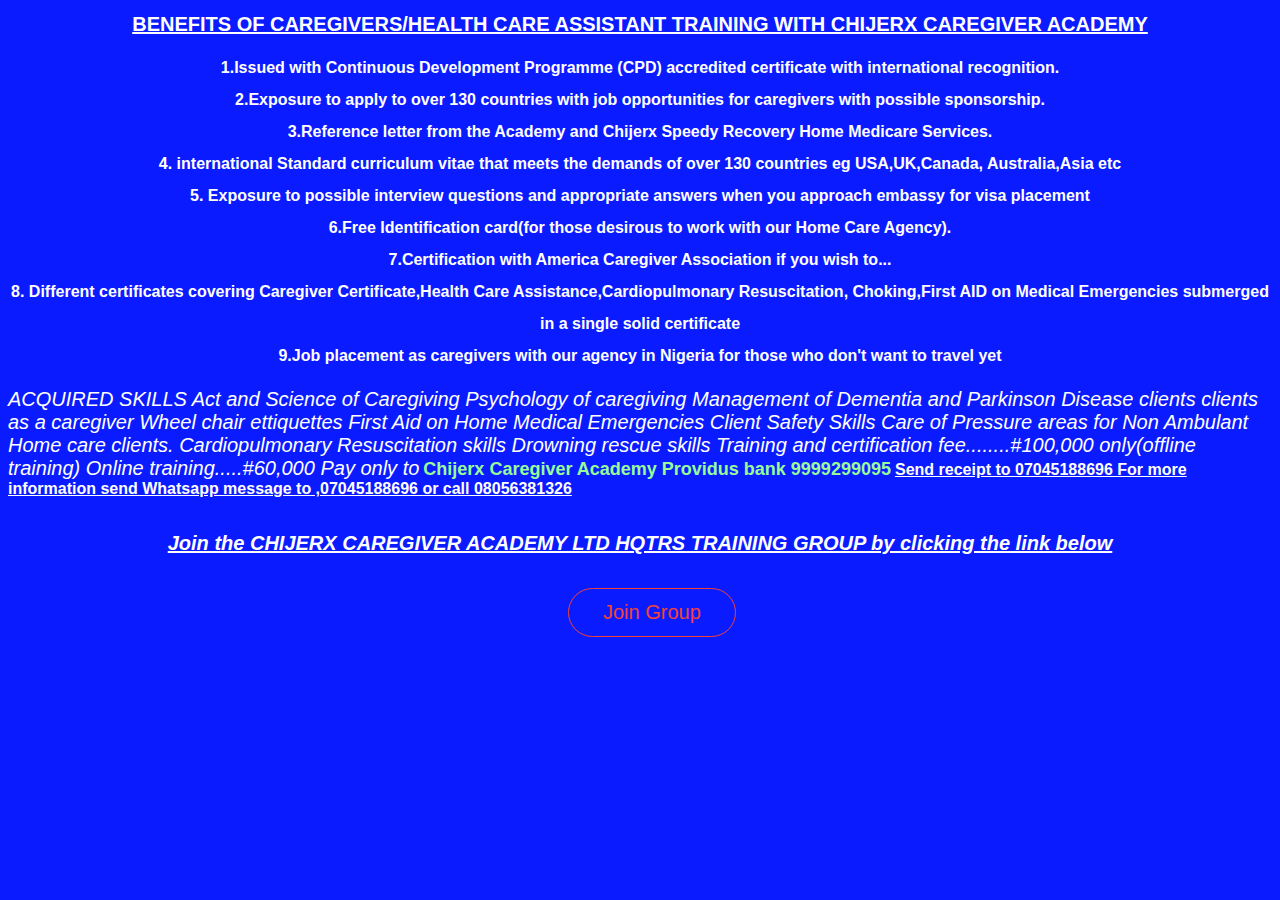
<file: about-us.html>
<!DOCTYPE html>
<html lang="en">
<head>
    <meta charset="UTF-8">
    <meta name="viewport" content="width=device-width, initial-scale=1.0">
    <title>Document</title>
</head>

<style>
    body{
        background-color: #0213fff6;
        color: #fff;
    }
    h1{
        text-align: center;
        color: #fff;
        font-family: Arial, Helvetica, sans-serif;
        text-decoration: underline;
        font-size: 20px;
    }
    h5{
        text-align: center;
        color: #fff;
        font-family: Arial, Helvetica, sans-serif;
        text-decoration: underline;
        font-size: 20px;
        font-style: italic;

    }
    p{
        text-align: left;
        line-height: 2rem;
    }
    b{
        text-decoration: underline;
    }
    p, b{
        font-weight: bolder;
        font-family: Arial, Helvetica, sans-serif;
        text-align: center;
        align-items: center;
        justify-content: center;

    
    }

    .blue{
        color: palegreen;
        text-decoration: none;
        font-weight: bolder;
        font-size: 18px;
    }

    button {
       
        text-align: center;
        margin-left: 35rem;
        margin-bottom: 2rem;
        font-size: 20px;
    }

    a{
        font-size: 20px;
        text-decoration: none;
        color: #f44336;
        font-weight: 500;
        font-family: Arial, Helvetica, sans-serif;
    }

    button:hover a{
        color: #fff;
    }

    .btn{
    display: inline-block;
    text-decoration: none;
    color: #f44336;
    border: 1px solid #f44336;
    padding: 12px 34px;
    font-size: 13px;
    background: transparent;
    border-radius: 4rem;
    position: relative;
    cursor: pointer;
}

.btn:hover{
    background: #f44336;
    color: #fff;
}
    strong{
    color: #fff;
    font-style: italic;
    font-weight: 500;
    font-family: Arial, Helvetica, sans-serif;
    font-size: 20px;
    }

    @media  (max-width:700px){
        button {
       
        text-align: center;
        margin-left: 2rem;
        font-size: 20px;
    }

    h1{
        font-size: 15px;
        font-weight: 500;
    }

    a{
        font-size: 20px;
        text-decoration: none;
        color: #000;
        font-weight: 500;
        font-family: Arial, Helvetica, sans-serif;
    }

    a:hover{
        color: #fff;
    }

    .btn{
    display: inline-block;
    text-decoration: none;
    color: #f44336;
    border: 1px solid #f44336;
    padding: 12px 34px;
    font-size: 13px;
    background: transparent;
    border-radius: 4rem;
    position: relative;
    cursor: pointer;
}

.btn:hover{
    background: #f44336;
    color: #fff;
}
    }

</style>
<body>
    <h1>BENEFITS OF CAREGIVERS/HEALTH CARE ASSISTANT TRAINING WITH CHIJERX CAREGIVER ACADEMY</h1>

    <p>

1.Issued with Continuous Development Programme (CPD) accredited certificate with international recognition.

<br>2.Exposure to apply to over 130 countries with job opportunities for caregivers with possible sponsorship.

<br>3.Reference letter from the Academy and Chijerx Speedy Recovery Home Medicare Services.

<br>4. international Standard curriculum vitae that meets the demands of over 130  countries eg USA,UK,Canada, Australia,Asia etc

<br>5. Exposure to possible interview questions and appropriate answers when you approach embassy for visa placement 

<br>6.Free Identification card(for those desirous to work with our Home Care Agency).

<br>7.Certification with America Caregiver Association if you wish to...

<br>8. Different certificates covering Caregiver Certificate,Health Care Assistance,Cardiopulmonary Resuscitation, Choking,First AID on Medical Emergencies submerged in a single solid certificate 

<br>9.Job placement as caregivers with our agency in Nigeria for those who don't want to travel yet
</p>
<strong>ACQUIRED SKILLS 

Act and Science of Caregiving 

Psychology of caregiving 

Management of Dementia and Parkinson Disease clients clients as a caregiver 

Wheel chair ettiquettes

First Aid on Home Medical Emergencies

Client Safety Skills

Care of Pressure areas for Non Ambulant Home care clients.

Cardiopulmonary Resuscitation skills

Drowning rescue skills </strong>



<strong>


Training and certification fee........#100,000 only(offline training)

Online training.....#60,000

Pay only to</strong>

<b class="blue">Chijerx Caregiver Academy
Providus bank
9999299095</b>
<b>
Send receipt to 07045188696


For more information send Whatsapp message to 
,07045188696 or call 08056381326
</b>

<h5>Join the CHIJERX CAREGIVER ACADEMY LTD HQTRS TRAINING GROUP by clicking the link below</h5> 


<button class="hero-btn btn"><a href="https://chat.whatsapp.com/Eo9FEoRRjPkFaMuJ5Yn332">Join Group</a></button>


</body>
</html>
</file>
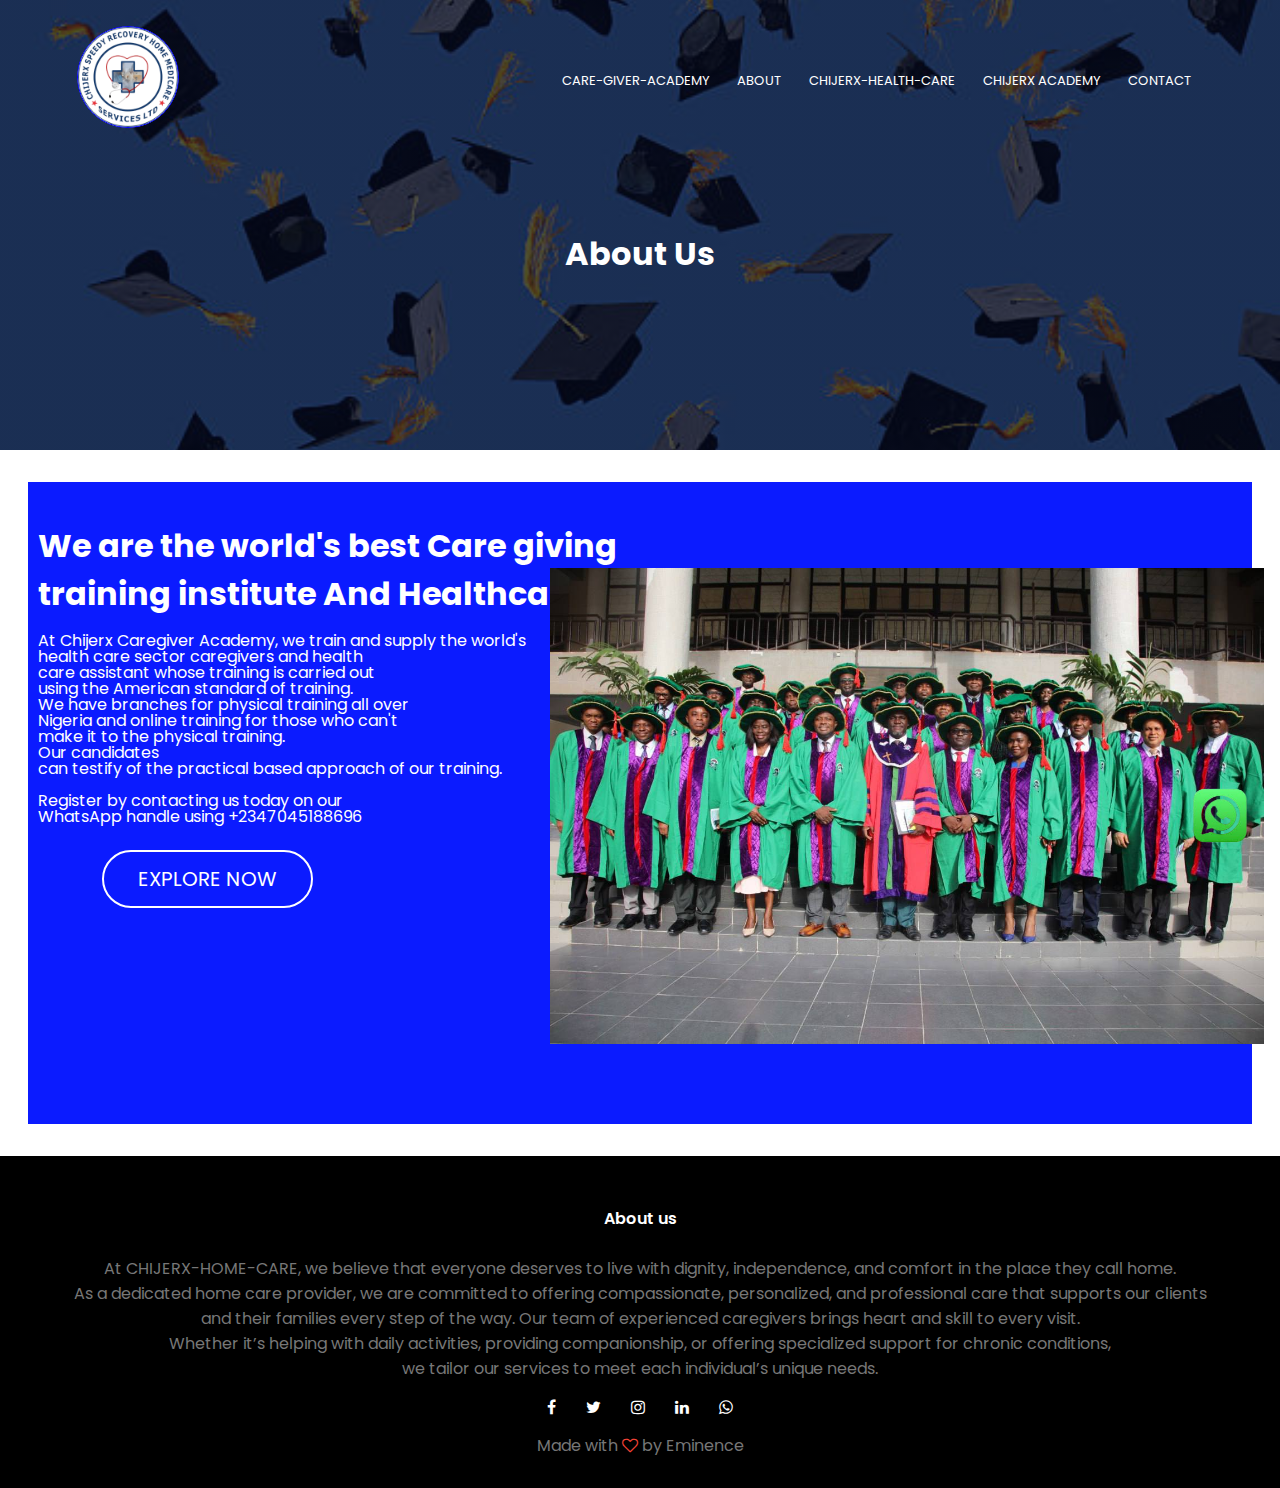
<file: about.html>
<!DOCTYPE html>
<html lang="en">
<head>
    <meta charset="UTF-8">
    <meta name="viewport" content="width=device-width, initial-scale=1.0">
    <title>CARE-GIVER-ACADEMY</title>
    <link rel="stylesheet" href="/styles.css">
    <link rel="preconnect" href="https://fonts.googleapis.com">
<link rel="preconnect" href="https://fonts.gstatic.com" crossorigin>
<link href="https://fonts.googleapis.com/css2?family=Montserrat:ital,wght@0,100..900;1,100..900&family=Poppins:ital,wght@0,100;0,200;0,300;0,400;0,500;0,600;0,700;0,800;0,900;1,100;1,200;1,300;1,400;1,500;1,600;1,700;1,800;1,900&family=Roboto:ital,wght@0,100;0,300;0,400;0,500;0,700;0,900;1,100;1,300;1,400;1,500;1,700;1,900&display=swap" rel="stylesheet">
 <link rel="stylesheet" href="https://stackpath.bootstrapcdn.com/font-awesome/4.7.0/css/font-awesome.min.css">

</head>
<body>


    <section class="sub-header">
        
        
        <nav>
    
            <a href="index.html"> <img class="logo-company" src="/images/logo22.png" alt=""></a>
            
            <div class="nav-links" id="navLinks">
                <i class="fa fa-times" onclick="hideMenu()"></i>
                 <ul>
                    <li><a href="/index.html">CARE-GIVER-ACADEMY</a></li>
                    <li><a href="/about.html">ABOUT</a></li>
                    <li><a href="/hospital.html">CHIJERX-HEALTH-CARE</a></li>
                    <li><a href="/blog.html">CHIJERX ACADEMY</a></li>
                    <li><a href="/contact.html">CONTACT</a></li>
                </ul>
            </div>

            <i class="fa fa-bars" onclick="showMenu()"></i>

            
        </nav>
        <h1>About Us</h1>

        

    </section>

    <section class="about-us">
        <div class="about-col">
            <h1>We are the world's best Care giving <br> training institute And Healthcare</h1>
            <p>At Chijerx Caregiver Academy,

we train and supply the world's <br> health care sector caregivers and health <br> care assistant whose training is carried out <br> using the American standard of training. <br>

We have branches for physical training all over <br> Nigeria and online training for those who can't<br> make it to the physical training. <br>

Our candidates <br> can testify of the practical based approach of our training.<br><br>

Register by contacting us today on our <br> WhatsApp handle using +2347045188696 </p>
                
                 
                   
               
                <a class="btn bn" href="/policy.html#ben" >EXPLORE NOW</a>


        </div>
        <div class="about-col">
            <img src="/images/lectures.jpeg" alt="">
            
        </div>
    </section>


    

    

    
   
        <div class="conta">


           <div class="whatsapp_float">
            
            <a href="https://wa.me/+2347045188696" target="_blank" ><img src="/images/whatsapp-image.png" width="80px" class="whatsapp_float_btn" alt=""></a>
           </div>
           </div>

    <section class="footer">
        <h4>About us</h4>
         <p>At CHIJERX-HOME-CARE, we believe that everyone deserves to live with dignity, independence, and comfort in the place they call home. <br> As a dedicated home care provider, we are committed to offering compassionate, personalized, and professional care that supports our clients <br> and their families every step of the way.

Our team of experienced caregivers brings heart and skill to every visit. <br> Whether it’s helping with daily activities, providing companionship, or offering specialized support for chronic conditions, <br> we tailor our services to meet each individual’s unique needs.</p>
             <div class="icons">
                <i class="fa fa-facebook"></i>
                 <i class="fa fa-twitter"></i>
                  <i class="fa fa-instagram"></i>
                   <i class="fa fa-linkedin"></i>
                    <i class="fa fa-whatsapp"></i>
             </div>
             <p>Made with <i class="fa fa-heart-o"></i> by Eminence</p>
    </section>
    


    <script src="/script.js"></script>
</body>
</html>
</file>
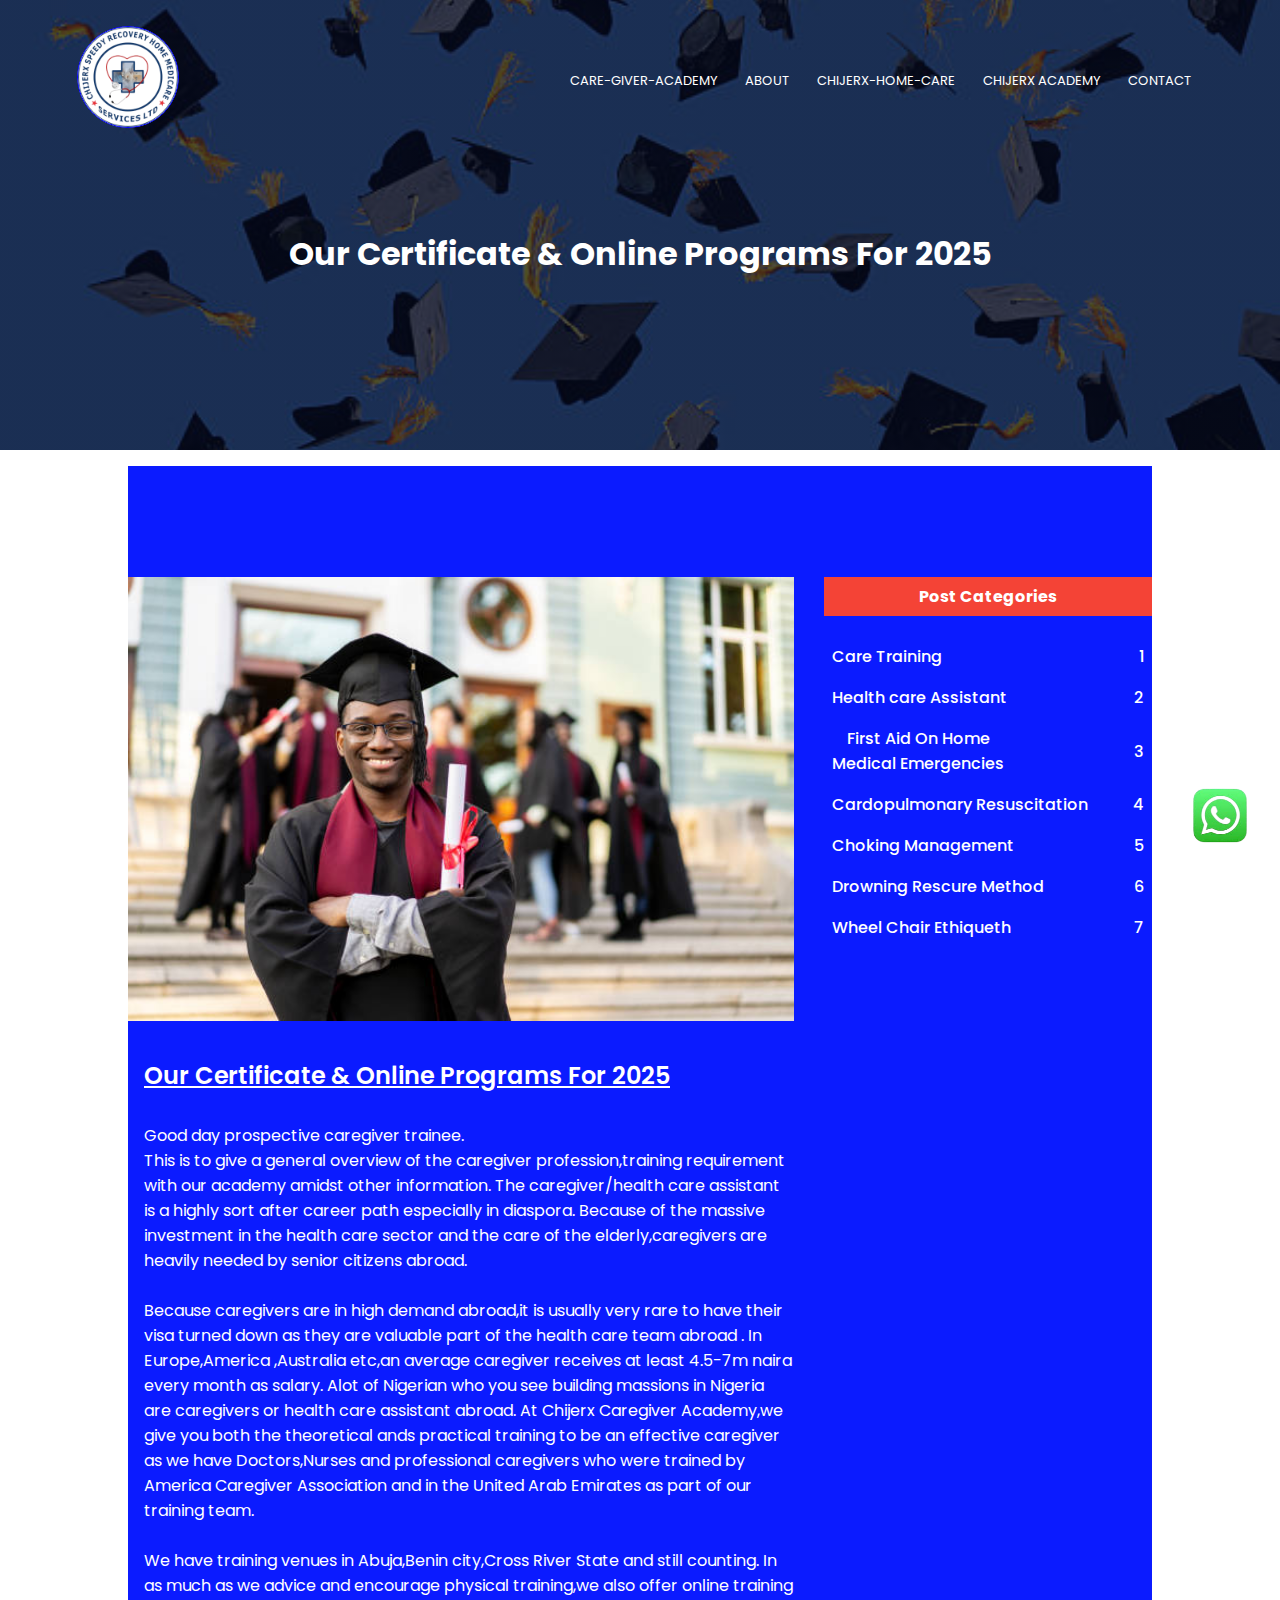
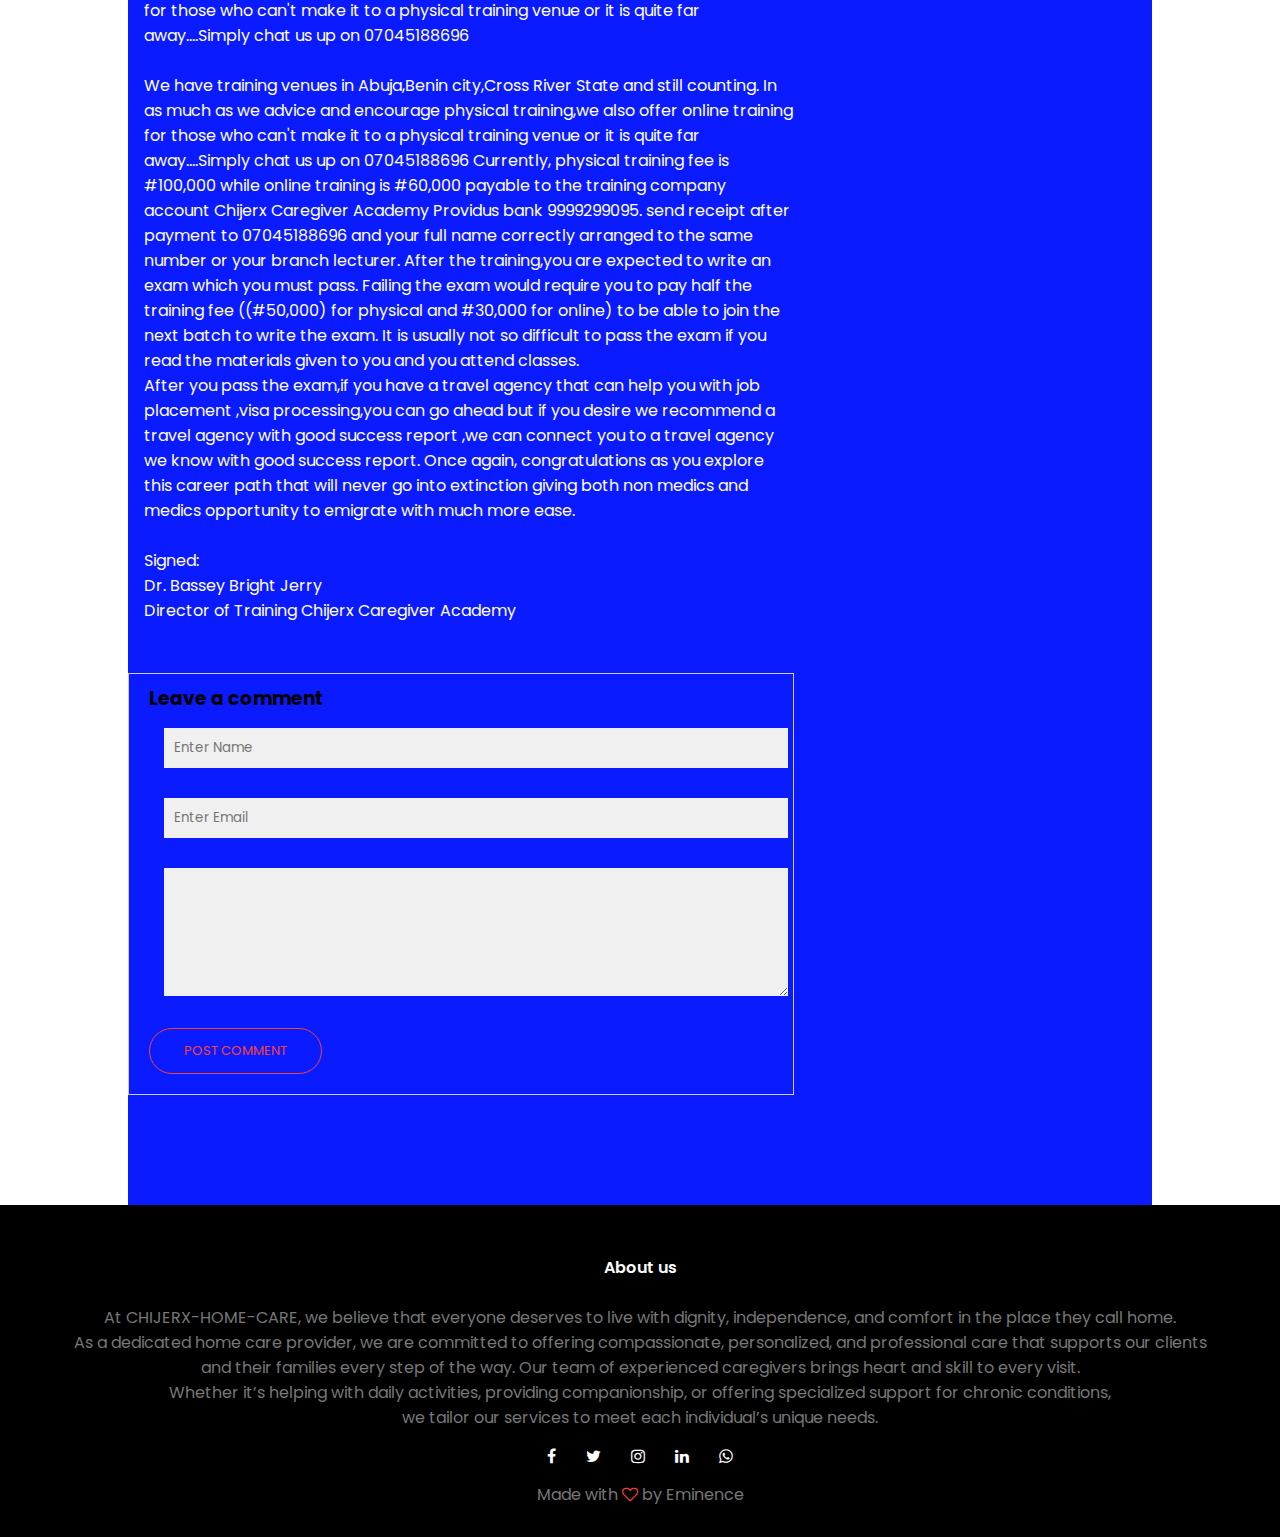
<file: blog.html>
<!DOCTYPE html>
<html lang="en">
<head>
    <meta charset="UTF-8">
    <meta name="viewport" content="width=device-width, initial-scale=1.0">
    <title>CARE-GIVER-ACADEMY</title>
    <link rel="stylesheet" href="/styles.css">
    <link rel="preconnect" href="https://fonts.googleapis.com">
<link rel="preconnect" href="https://fonts.gstatic.com" crossorigin>
<link href="https://fonts.googleapis.com/css2?family=Montserrat:ital,wght@0,100..900;1,100..900&family=Poppins:ital,wght@0,100;0,200;0,300;0,400;0,500;0,600;0,700;0,800;0,900;1,100;1,200;1,300;1,400;1,500;1,600;1,700;1,800;1,900&family=Roboto:ital,wght@0,100;0,300;0,400;0,500;0,700;0,900;1,100;1,300;1,400;1,500;1,700;1,900&display=swap" rel="stylesheet">
 <link rel="stylesheet" href="https://stackpath.bootstrapcdn.com/font-awesome/4.7.0/css/font-awesome.min.css">

</head>
<body>


    <section class="sub-header headline">
        
        
        <nav>
    
            <a href="index.html"><img class="logo-company" src="/images/logo22.png" ></a>
            
            <div class="nav-links linkers" id="navLinks">
                <i class="fa fa-times" onclick="hideMenu()"></i>
        <ul>
                    <li><a href="/index.html">CARE-GIVER-ACADEMY</a></li>
                    <li><a href="/about.html">ABOUT</a></li>
                    <li><a href="/hospital.html">CHIJERX-HOME-CARE</a></li>
                    <li><a href="/blog.html">CHIJERX ACADEMY</a></li>
                    <li><a href="/contact.html">CONTACT</a></li>
                </ul>
            </div>

            <i class="fa fa-bars" onclick="showMenu()"></i>

            
        </nav>
        <h1>Our Certificate & Online Programs For 2025</h1>

        

    </section>

    <!----------BLOGS-->

    <section class="blog-content">
        <div class="row">
            <div class="blog-left">
                <img src="/images/certificate.jpg" alt="">
                <h2>Our Certificate & Online Programs For 2025</h2>
               <p>Good day prospective caregiver trainee. <br>

This is to give a general overview of the caregiver profession,training requirement with our academy amidst other information.

The caregiver/health care assistant is a highly sort after career path especially in diaspora.

Because of the massive investment in the health care sector and the care of the elderly,caregivers are heavily needed by senior citizens abroad.
</p>

                <br>
               <p>Because caregivers are in high demand abroad,it is usually very rare to have their visa turned down as they are valuable part of the health care team abroad .

In Europe,America ,Australia etc,an average caregiver receives at least 4.5-7m naira every month as salary.

Alot of Nigerian who you see building massions in Nigeria are caregivers or health care assistant abroad.

At Chijerx Caregiver Academy,we give you both the theoretical ands practical training to be an effective caregiver as we have Doctors,Nurses and  professional caregivers who were trained by America Caregiver Association and in the United Arab Emirates as part of our training team.
</p>

                <br>

               <p>
We have training venues in Abuja,Benin city,Cross River State and still counting.

In as much as we advice and encourage physical training,we also offer online training for those who can't make it to a physical training venue or it is quite far away....Simply chat us up on 07045188696 
</p>

                <br>

              <p>We have training venues in Abuja,Benin city,Cross River State and still counting.

In as much as we advice and encourage physical training,we also offer online training for those who can't make it to a physical training venue or it is quite far away....Simply chat us up on 07045188696 


Currently, physical training fee is #100,000 while online training is #60,000 payable to the training company account

Chijerx Caregiver Academy
Providus bank
9999299095.

send receipt after payment to 07045188696 and your full name correctly arranged to the same number or your branch lecturer.


After the training,you are expected to write an exam which you must pass.

Failing the exam would require you to pay half the training fee ((#50,000) for physical and #30,000 for online) to be able to join the next batch to write the exam. 

It is usually not so difficult to pass the exam if you read the materials given to you and you attend classes.

</p>

<p>After you pass the exam,if you have a travel agency that can help you with job placement ,visa processing,you can go ahead but if you desire we recommend a travel agency with good success report ,we can connect you to a travel agency we know with good success report.


Once again, congratulations as you explore this career path that will never go into extinction giving both non medics and medics opportunity to emigrate with much more ease.
<br>
<br>

Signed: <br>

Dr. Bassey Bright Jerry <br>
Director of Training
Chijerx Caregiver Academy</p>




                <div class="comment-box">
                    <h3>Leave a comment</h3>

                    <form action="https://formspree.io/f/mrbpyazy" target="_blank" method="post" class="comment-form">
                        <input type="text" name="name" placeholder="Enter Name">
                        <input type="email" name="email" placeholder="Enter Email">
                        <textarea row="5" name="message" placeholder=" Enter Your Comment">

                        </textarea>
                        <button type="submit" class="btn bt">POST COMMENT</button>

                    </form>
                </div>
            </div>
            <div class="blog-right">
            <h3>Post Categories</h3>
            <div>
                <span>Care Training</span>
                <span>1</span>
            </div>
            <div>
                <span>Health care Assistant</span>
                <span>2</span>
            </div>
            <div>
                <span>First Aid On Home <br> Medical Emergencies</span>
                <span>3</span>
            </div>
            <div>
                <span>Cardopulmonary Resuscitation</span>
                <span>4</span>
            </div>
            <div>
                <span>Choking Management</span>
                <span>5</span>
            </div>
            <div>
                <span>Drowning Rescure Method</span>
                <span>6</span>
            </div>
            <div>
                <span>Wheel Chair Ethiqueth</span>
                <span>7</span>
            </div>
            </div>
        </div>
    </section>


    
     


    

         <div class="conta">


           <div class="whatsapp_float">
            
            <a href="https://wa.me/+2347045188696" target="_blank" ><img src="/images/whatsapp-image.png" width="80px" class="whatsapp_float_btn" alt=""></a>
           </div>
           </div>

    
   
   

    <section class="footer">
        <h4>About us</h4>
         <p>At CHIJERX-HOME-CARE, we believe that everyone deserves to live with dignity, independence, and comfort in the place they call home. <br> As a dedicated home care provider, we are committed to offering compassionate, personalized, and professional care that supports our clients <br> and their families every step of the way.

Our team of experienced caregivers brings heart and skill to every visit. <br> Whether it’s helping with daily activities, providing companionship, or offering specialized support for chronic conditions, <br> we tailor our services to meet each individual’s unique needs.</p>
             <div class="icons">
                <i class="fa fa-facebook"></i>
                 <i class="fa fa-twitter"></i>
                  <i class="fa fa-instagram"></i>
                   <i class="fa fa-linkedin"></i>
                   <a href="https://wa.me/+2347045188696" target="_blank"><i class="fa fa-whatsapp"></i></a>
             </div>
             <p>Made with <i class="fa fa-heart-o"></i> by Eminence</p>
    </section>
    


    <script src="/script.js"></script>
</body>
</html>
</file>
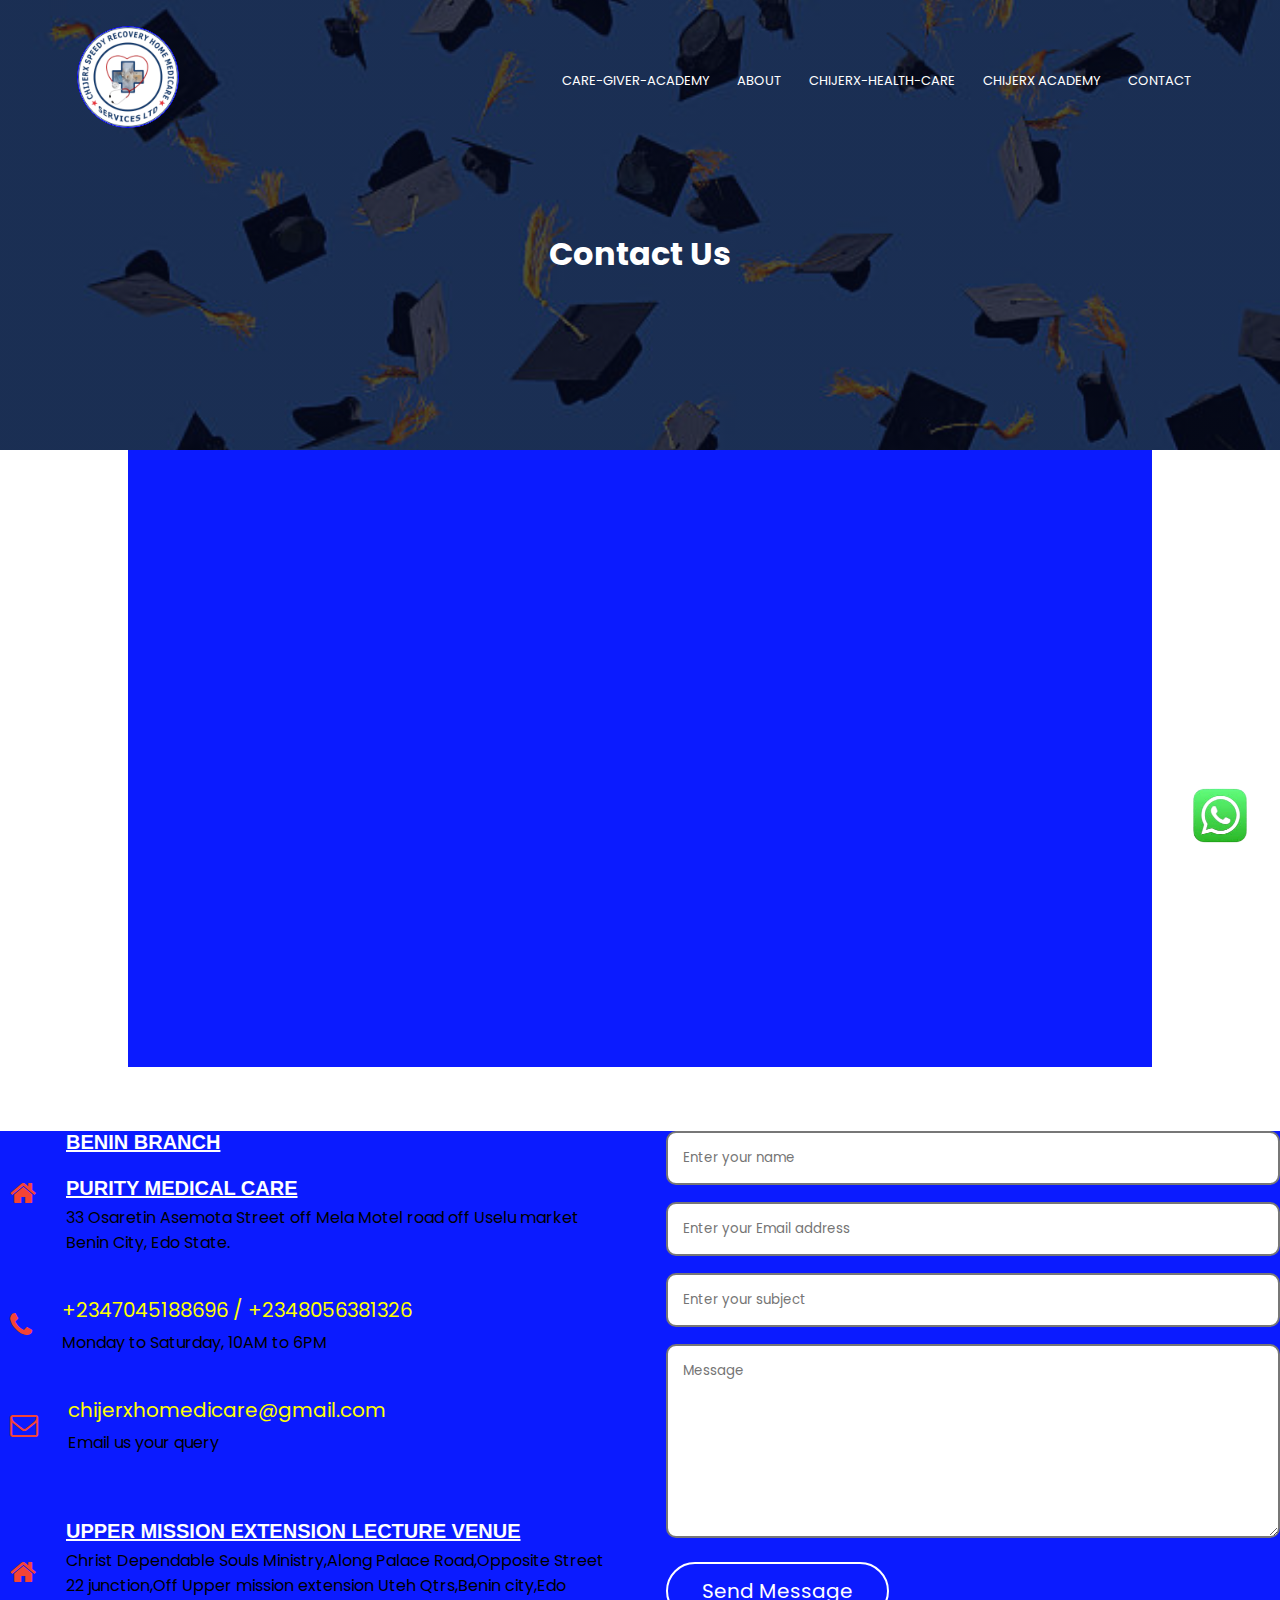
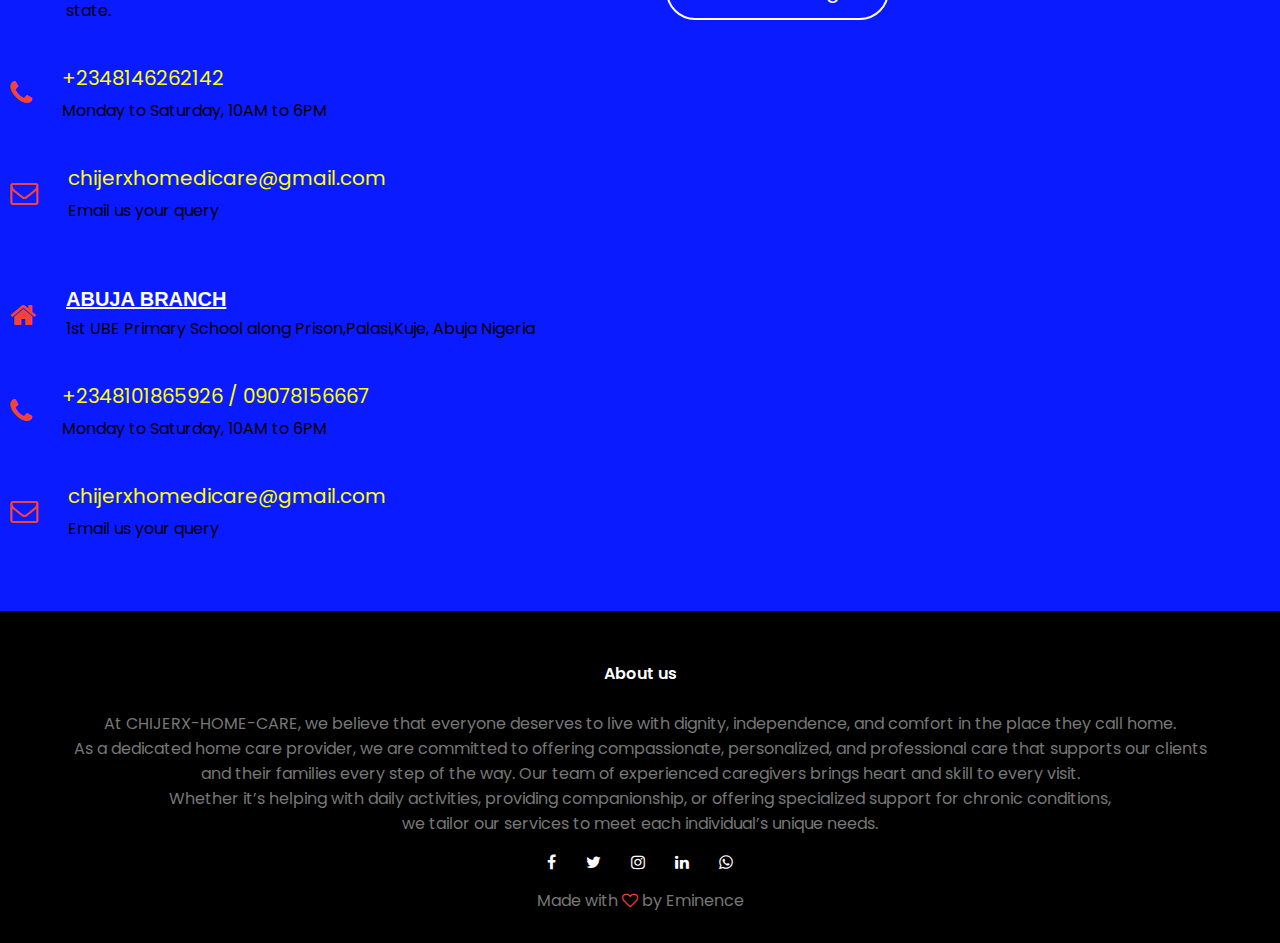
<file: contact.html>
<!DOCTYPE html>
<html lang="en">
<head>
    <meta charset="UTF-8">
    <meta name="viewport" content="width=device-width, initial-scale=1.0">
    <title>CARE-GIVER-ACADEMY</title>
    <link rel="stylesheet" href="/styles.css">
    <link rel="preconnect" href="https://fonts.googleapis.com">
<link rel="preconnect" href="https://fonts.gstatic.com" crossorigin>
<link href="https://fonts.googleapis.com/css2?family=Montserrat:ital,wght@0,100..900;1,100..900&family=Poppins:ital,wght@0,100;0,200;0,300;0,400;0,500;0,600;0,700;0,800;0,900;1,100;1,200;1,300;1,400;1,500;1,600;1,700;1,800;1,900&family=Roboto:ital,wght@0,100;0,300;0,400;0,500;0,700;0,900;1,100;1,300;1,400;1,500;1,700;1,900&display=swap" rel="stylesheet">
 <link rel="stylesheet" href="https://stackpath.bootstrapcdn.com/font-awesome/4.7.0/css/font-awesome.min.css">

    <!-- Google tag (gtag.js) -->
<script async src="https://www.googletagmanager.com/gtag/js?id=G-74MNJ54NBN"></script>
<script>
  window.dataLayer = window.dataLayer || [];
  function gtag(){dataLayer.push(arguments);}
  gtag('js', new Date());

  gtag('config', 'G-74MNJ54NBN');
</script>

</head>
<body>


    <section class="sub-header">
        
        
        <nav>
    
            <a href="index.html"><img class="logo-company" src="/images/logo22.png" ></a>
            
            <div class="nav-links" id="navLinks">
                <i class="fa fa-times" onclick="hideMenu()"></i>
                 <ul>
                    <li><a href="/index.html">CARE-GIVER-ACADEMY</a></li>
                    <li><a href="/about.html">ABOUT</a></li>
                    <li><a href="/hospital.html">CHIJERX-HEALTH-CARE</a></li>
                    <li><a href="/blog.html">CHIJERX ACADEMY</a></li>
                    <li><a href="/contact.html">CONTACT</a></li>
                </ul>
            </div>

            <i class="fa fa-bars" onclick="showMenu()"></i>

            
        </nav>
        <h1>Contact Us</h1>

        

    </section>

    <!----contact-us-->

    <section class="location">

        <iframe src="https://www.google.com/maps/embed?pb=!1m14!1m12!1m3!1d15860.190605458647!2d5.61425675!3d6.3878526!2m3!1f0!2f0!3f0!3m2!1i1024!2i768!4f13.1!5e0!3m2!1sen!2sng!4v1743129455115!5m2!1sen!2sng" width="600" height="450" style="border:0;" allowfullscreen="" loading="lazy" referrerpolicy="no-referrer-when-downgrade"></iframe>
    </section>

    <section class="contact-us">
        <div class="row">
            <div class="contact-col">
                <div>
                    <i class="fa fa-home"></i>
                    <span>
                      <h5 class="heed">BENIN BRANCH <br> <br>Purity medical Care 
                      </h5>
                      <p>33 Osaretin
                        Asemota Street off Mela Motel road 
                        off Uselu market Benin City, Edo State.</p>  
                    </span>
                    </div>

                    <div>
                    <i class="fa fa-phone"></i>
                    <span>
                      <h5 >+2347045188696 / +2348056381326
                      </h5>
                      <p>Monday to Saturday, 10AM to 6PM</p>  
                    </span>
                </div>

                 <div>
                    <i class="fa fa-envelope-o"></i>
                    <span>
                      <h5>chijerxhomedicare@gmail.com
                      </h5>
                      <p>Email us  your query</p>  
                    </span>
                </div>

                <br>
                


                <div>
                    <i class="fa fa-home"></i>
                    <span>
                      <h5 class="heed">UPPER MISSION EXTENSION LECTURE VENUE 
                      </h5>
                      <p>Christ Dependable Souls Ministry,Along Palace Road,Opposite Street 22 junction,Off Upper mission extension
                        Uteh Qtrs,Benin city,Edo state.</p>  
                    </span>
                    </div>

                    <div>
                    <i class="fa fa-phone"></i>
                    <span>
                      <h5>+2348146262142
                      </h5>
                      <p>Monday to Saturday, 10AM to 6PM</p>  
                    </span>
                </div>

                 <div>
                    <i class="fa fa-envelope-o"></i>
                    <span>
                      <h5>chijerxhomedicare@gmail.com
                      </h5>
                      <p>Email us  your query</p>  
                    </span>
                </div>

                <br>
                

                 <div>
                    <i class="fa fa-home"></i>

                    <span>

                      <h5 class="heed">Abuja branch

                      </h5>
                      <p>1st UBE Primary School along Prison,Palasi,Kuje, Abuja Nigeria</p>  
                    </span>
                    </div>

                    <div>
                    <i class="fa fa-phone"></i>
                    <span>
                      <h5>+2348101865926 / 09078156667
                      </h5>
                      <p>Monday to Saturday, 10AM to 6PM</p>  
                    </span>
                </div>

                 <div>
                    <i class="fa fa-envelope-o"></i>
                    <span>
                      <h5>chijerxhomedicare@gmail.com
                      </h5>
                      <p>Email us  your query</p>  
                    </span>
                </div>
                
            </div>
            
              <div class="contact-col">
                <form action="https://formspree.io/f/mrbpyazy" target="_blank" method="post">
                    <input type="text" name="name" 
                    placeholder="Enter your name">
                    <input type="email" name="email"
                    placeholder="Enter your Email address">
                    <input type="text" name="subject"
                    placeholder="Enter your subject">
                    <textarea rows="8" name="message" placeholder="Message"></textarea>
                    <button type="submit" class="btn bn">Send Message</button>
                </form>
              </div>
        </div>
    </section>




    


    

    
     <div class="conta">


           <div class="whatsapp_float">
            
            <a href="https://wa.me/+2347045188696" target="_blank" ><img src="/images/whatsapp-image.png" width="80px" class="whatsapp_float_btn" alt=""></a>
           </div>
           </div>


    
   
   

    <section class="footer">
        <h4>About us</h4>
        <p>At CHIJERX-HOME-CARE, we believe that everyone deserves to live with dignity, independence, and comfort in the place they call home. <br> As a dedicated home care provider, we are committed to offering compassionate, personalized, and professional care that supports our clients <br> and their families every step of the way.

Our team of experienced caregivers brings heart and skill to every visit. <br> Whether it’s helping with daily activities, providing companionship, or offering specialized support for chronic conditions, <br> we tailor our services to meet each individual’s unique needs.</p>
             <div class="icons">
                <i class="fa fa-facebook"></i>
                 <i class="fa fa-twitter"></i>
                  <i class="fa fa-instagram"></i>
                   <i class="fa fa-linkedin"></i>
                   <a href="https://wa.me/+2347045188696" target="_blank"><i class="fa fa-whatsapp"></i></a>
             </div>
             <p>Made with <i class="fa fa-heart-o"></i> by Eminence</p>
    </section>
    


    <script src="/script.js"></script>
</body>
</html>
</file>
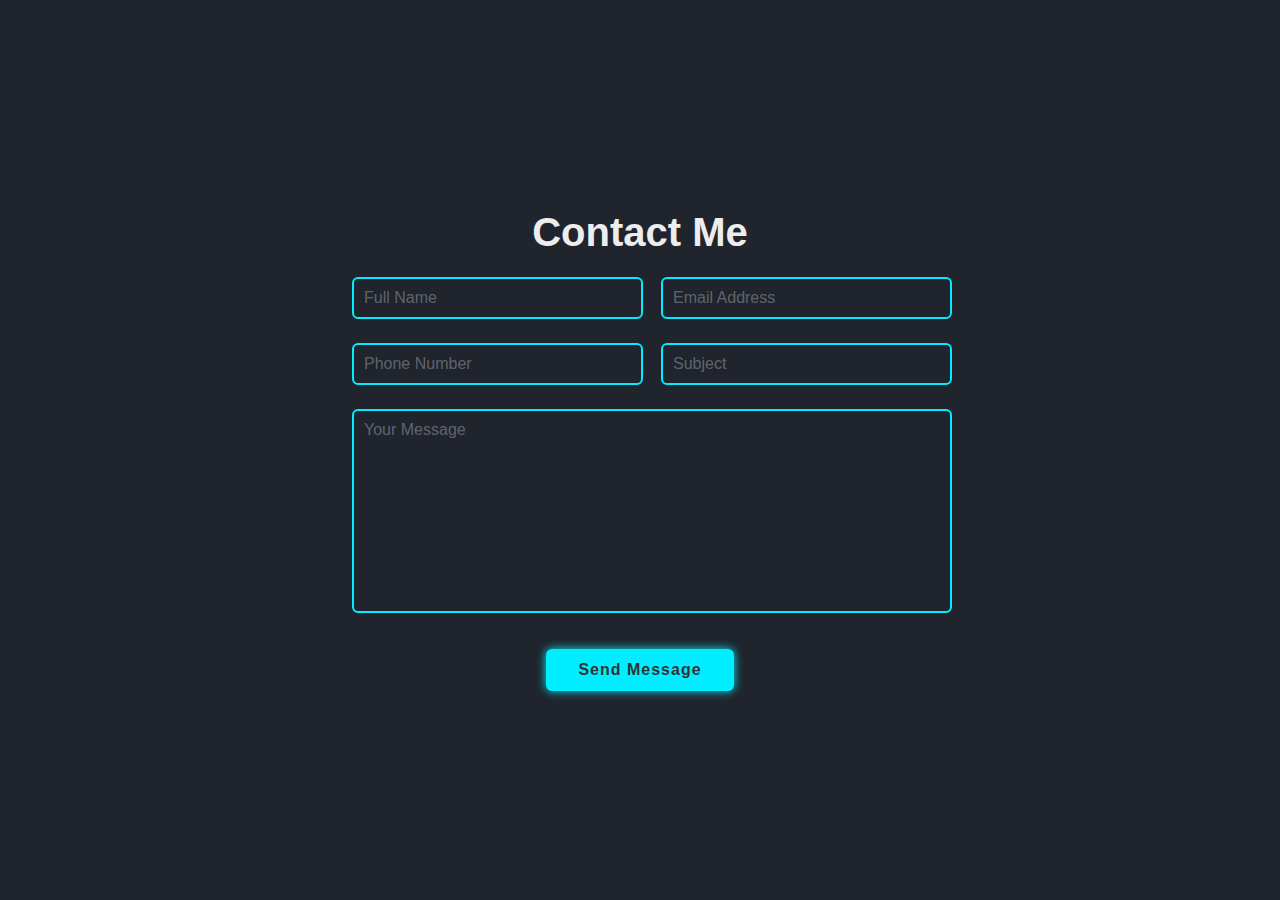
<file: email.html>
<!DOCTYPE html>
<html lang="en">
<head>
    <meta charset="UTF-8">
    <meta name="viewport" content="width=device-width, initial-scale=1.0">
    <title>Document</title>
</head>

<style>
    *{
        margin: 0;
        padding: 0;
        box-sizing: border-box;
        font-family: 'poppins', sans-serif;
    }

    body{
        display: flex;
        justify-content: center;
        align-items: center;
        min-height: 100vh;
        background: #1f242d;
    }

    .contact h2{
        font-size: 40px;
        color: #ededed;
        text-align: center;
        margin-bottom: 10px;
    }

    .contact form{
        width: 600px;
        text-align: center;
    }

    form .input-box{
        display: flex;
        justify-content: space-between;

    }

    .input-box  .input-field{
        width: 48.5%;
    }

    .field .error-txt{
        font-size: 14.5px;
        color: #d93025;
        text-align: left;
        margin: -5px 0 10px;
        display: none;
    }

    .field .item{
        width: 100%;
        padding: 10px;
        background: transparent;
        border: 2px solid #0ef;
        outline: none;
        border-radius: 6px;
        font-size: 16px;
        color: #ededed;
        margin: 12px;
    }

    .field .item::placeholder{
        color: rgba(255, 255, 255, .3);
    }

    form .textarea-field .item{
        resize: none;
    }

    form .textarea-field .error-txt{
        margin-top: -10px;
    }

    form button{
        padding: 12px 32px;
        background: #0ef;
        border: none;
        outline: none;
        border-radius: 6px;
        box-shadow: 0 0 10px #0ef;
        font-size: 16px;
        color: #333;
        letter-spacing: 1px;
        font-weight: 600;
        cursor: pointer;
        margin-top: 20px;
        transition: .5s;
    }


</style>

<script>
    const form = document.querySelector("form");

    function sendEmail(){
       Email.send({
    Host : "s1.maildns.net",
    Username : "username",
    Password : "password",
    To : 'them@website.com',
    From : "you@isp.com",
    Subject : "This is the subject",
    Body : "And this is the body"
}).then(
  message => alert(message)
);
    }
</script>
<body>
    <div class="contact">
        <h2>Contact Me</h2>
        <form action="">
            <div class="input-box">
                <div class="input-field field">
                    <input type="text" placeholder="Full Name" id="name" 
                    class="item" autocomplete="off">
                    <div class="error-txt">Name can't be blank</div>

                </div>

                <div class="input-field field">
                    <input type="text" placeholder="Email Address" id="email" 
                    class="item" autocomplete="off">
                    <div class="error-txt">Email address can't be blank</div>

                </div>
            </div>
            <div class="input-box">
                <div class="input-field field">
                    <input type="text" placeholder="Phone Number" id="phone" 
                    class="item" autocomplete="off">
                    <div class="error-txt">Phone number can't be blank</div>

                </div>

                <div class="input-field field">
                    <input type="text" placeholder="Subject" id="subject" 
                    class="item" autocomplete="off">
                    <div class="error-txt">Subject can't be blank</div>

                </div>
            </div>

            <div class="textarea-field field">
                <textarea name="" id="message" cols="30" rows="10"
                placeholder="Your Message" class="item" 
                autocomplete="off"></textarea>
                <div class="error-txt">Message can't be blank</div>
            </div>

            <button type="submit">Send Message</button>


        </form>
    </div>

    <script src="https://smtpjs.com/v3/smtp.js">
    </script>
</body>
</html>
</file>
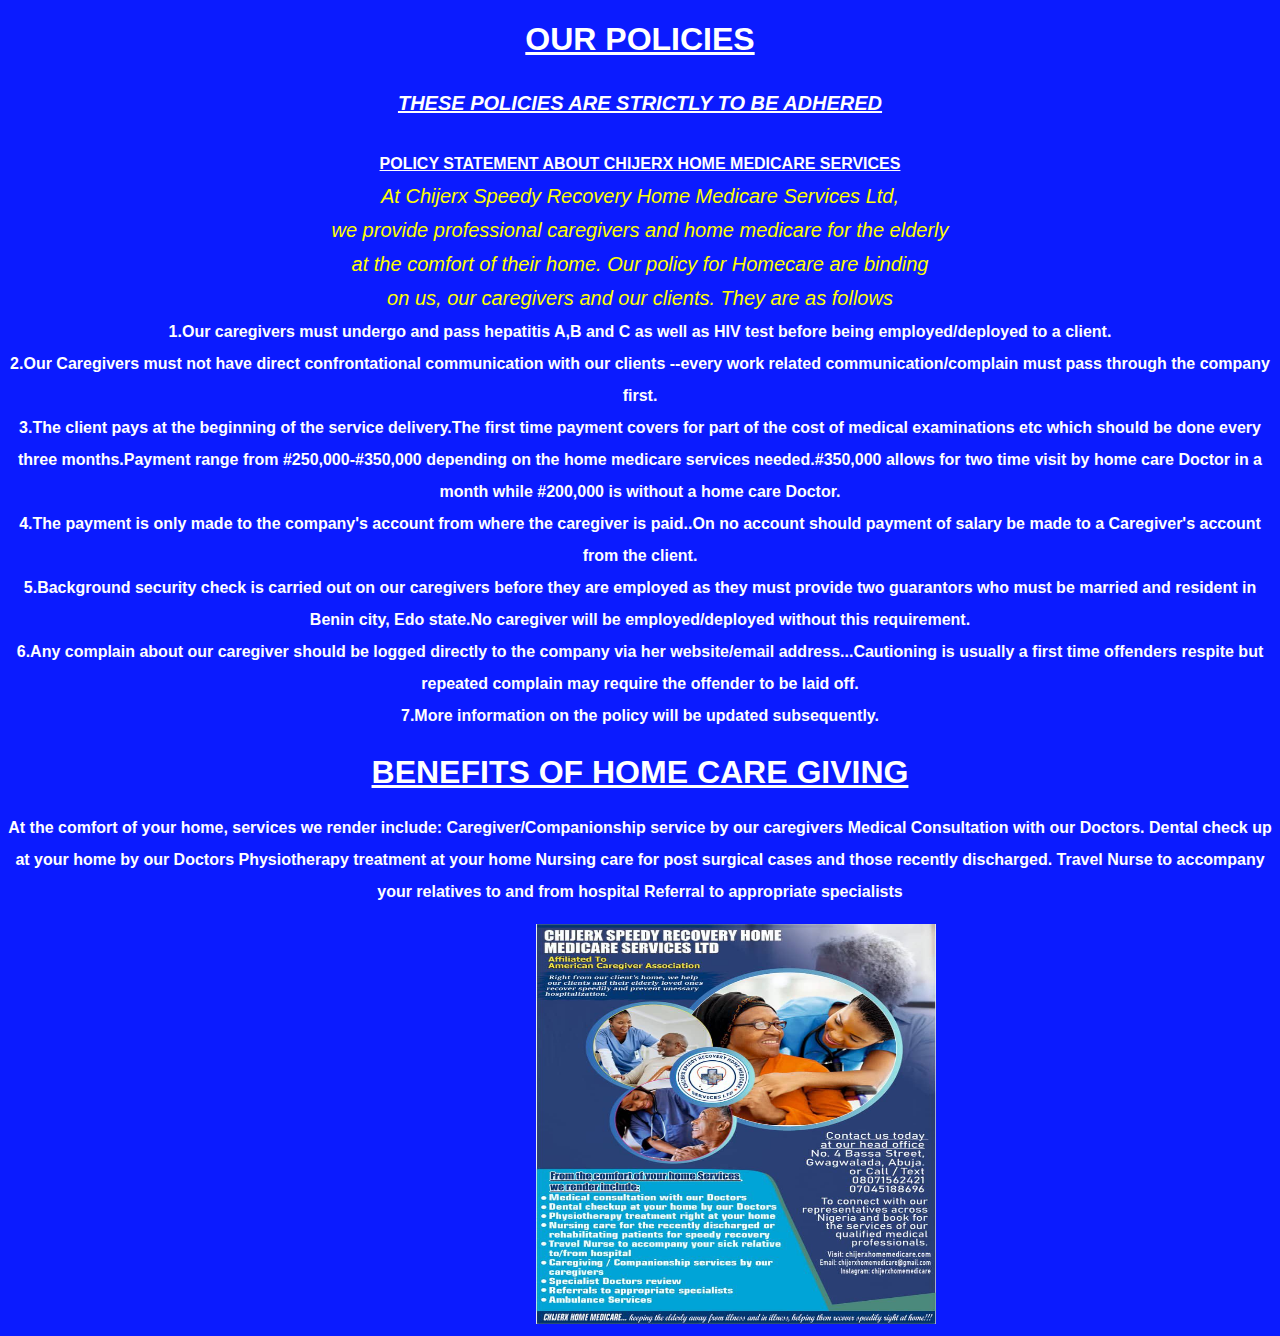
<file: policy.html>
<!DOCTYPE html>
<html lang="en">
<head>
    <meta charset="UTF-8">
    <meta name="viewport" content="width=device-width, initial-scale=1.0">
    <title>Policy</title>
</head>
<style>
    body{
        background-color: #0213fff6;
        color: #fff;
    }
    h1{
        text-align: center;
        color: #fff;
        font-family: Arial, Helvetica, sans-serif;
        text-decoration: underline;
    }
    h5{
        text-align: center;
        color: #fff;
        font-family: Arial, Helvetica, sans-serif;
        text-decoration: underline;
        font-size: 20px;
        font-style: italic;

    }
    p{
        text-align: left;
        line-height: 2rem;
    }
    b{
        text-decoration: underline;
    }
    p, b{
        font-weight: bolder;
        font-family: Arial, Helvetica, sans-serif;
        text-align: center;
        align-items: center;
        justify-content: center;

    }
    strong{
    color: yellow;
    font-style: italic;
    font-weight: 500;
    font-family: Arial, Helvetica, sans-serif;
    font-size: 20px;
    }

    img{
        width: 400px;
        height: 400px;
      margin-left: 33rem;
    }

    @media(max-width:700px){
        img{
            width: 300px;
            height: 300px;
            margin-left: 1rem;
        }

    }

</style>
<body>
    <h1>OUR POLICIES</h1>

    <h5>THESE POLICIES ARE STRICTLY TO BE ADHERED</h5>

    <P><b>POLICY STATEMENT ABOUT CHIJERX HOME MEDICARE SERVICES</b> <br>

<strong> At Chijerx Speedy Recovery Home Medicare Services Ltd, <br> we provide professional caregivers and home medicare for the elderly <br> at the comfort of their home.

Our policy for Homecare are binding <br> on us, our caregivers and our clients.

They are as follows <br></strong>
1.Our caregivers must undergo and pass hepatitis A,B and C as well as HIV test before being employed/deployed to a client. 

<br>2.Our Caregivers must not have direct confrontational communication with our clients --every work related communication/complain must pass through the company first.

<br>3.The client pays at the beginning of the service delivery.The first time payment covers for part of the cost of medical examinations etc which should be done every three months.Payment range from #250,000-#350,000 depending on the home medicare services needed.#350,000 allows for two time visit by home care Doctor in a month while #200,000 is without a home care Doctor.

<br>4.The payment is only made to the company's account from where the caregiver is paid..On no account should payment of salary be made to a Caregiver's account from the client.

<br>5.Background security check is carried out on our caregivers before they are employed as they must provide two guarantors who must be married and resident in Benin city, Edo state.No caregiver will be employed/deployed without this requirement.

<br>6.Any complain about our caregiver should be logged directly to the company via her website/email address...Cautioning is usually a first time offenders respite but repeated complain may require the offender to be laid off.

<br>7.More information on the policy will be updated subsequently.</P>


<div >
    <h1>BENEFITS OF HOME CARE GIVING</h1>

    <P>At the comfort of your home, services we render include:

Caregiver/Companionship service by our caregivers

Medical Consultation with our Doctors.

Dental check up at your home by our Doctors

Physiotherapy treatment at your home

Nursing care for post surgical cases and those recently discharged.

Travel Nurse to accompany your relatives to and from hospital 

Referral to appropriate specialists</P>
<img id="ben" src="/images/home-care-2.jpg" alt="">
</div>


    
</body>
</html>
</file>
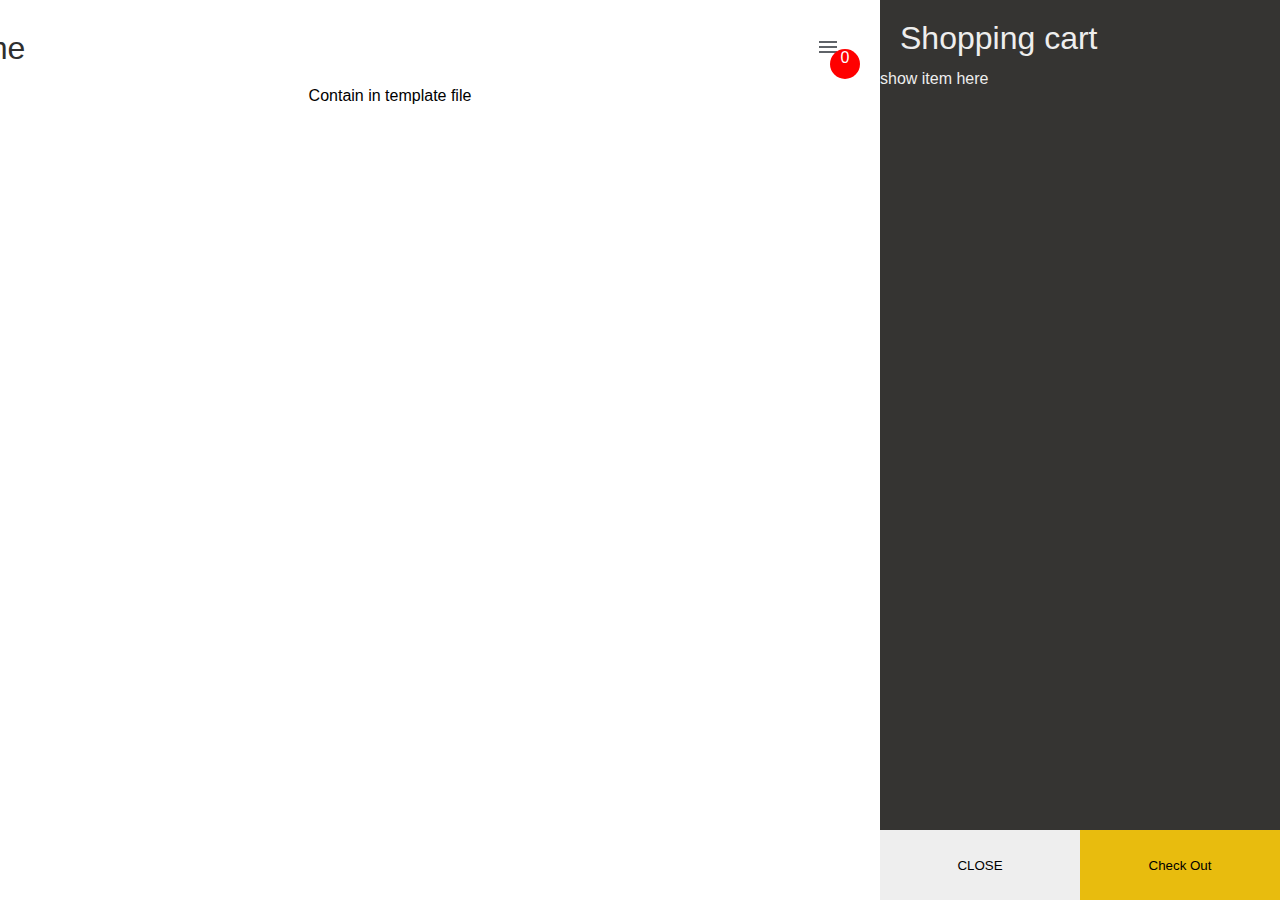
<file: product.html>
<!DOCTYPE html>
<html lang="en">
<head>
    <meta charset="UTF-8">
    <meta name="viewport" content="width=device-width, initial-scale=1.0">
    <title>Our-market</title>
    <link rel="stylesheet" href="/product.css">
     <link href="https://fonts.googleapis.com/icon?family=Material+Icons+Sharp"
      rel="stylesheet">

    <!-- Google tag (gtag.js) -->
<script async src="https://www.googletagmanager.com/gtag/js?id=G-74MNJ54NBN"></script>
<script>
  window.dataLayer = window.dataLayer || [];
  function gtag(){dataLayer.push(arguments);}
  gtag('js', new Date());

  gtag('config', 'G-74MNJ54NBN');
</script>
</head>
<body class="activeTabCart">
    <div class="container ">
        <header>
            <div class="title">
                <a href="">Home</a>
            </div>
            <div class="icon-cart">
            <img src="/menu_24dp_5F6368_FILL0_wght400_GRAD0_opsz24 (2).svg" alt="">
            <span>0</span>
            </div>

        </header>
        <div id="contentTab">
            Contain in template file
        </div>
    </div>
    <div class="cartTab">
        <h1>Shopping cart</h1>
        <div class="listCart">
            show item here
        </div>
        <div class="btn">
            <button class="close">CLOSE</button>
            <button class="checkout">
                Check Out
            </button>
        </div>
    </div>

    <script src="/product.js"></script>
</body>
</html>
</file>
<file: styles.css>
*{
    margin: 0;
    padding: 0;
    font-family: "Poppins", sans-serif;
}

.header{
    min-height: 100vh;
    width: 100%;
    background-image:linear-gradient(rgba(4, 9, 30, 0.7), rgba(4, 9, 30, 0.7)),url(/images/newyork.jpg) ;
    background-size: cover;
    background-position: center;
    position: relative;

}

section{
    background: #0213fff6;
    width: 100%;
    
    
}



nav{
    display: flex;
    padding: 2% 6%;
    justify-content: space-between;
    align-items: center;
}

nav img{
    width: 150px;
}

.nav-links{
    flex: 1;
    text-align: right;
}

.nav-links ul li{
    list-style: none;
    display: inline-block;
    padding: 8px 12px;
    position: relative

}

.nav-links ul li a{
    color: #fff;
    text-decoration: none;
    font-size: 13px;
}

.nav-links ul li::after{
    content: '';
    width: 0%;
    height: 2px;
    background: #f44336;
    display: block;
    margin: auto;
    transition: 0.5s;
}

.nav-links ul li:hover::after{
    width: 100%;
}

.text-box{
    width: 90%;
    color: #fff;
    position: absolute;
    top: 50%;
    left: 50%;
    transform: translate(-50%, -50%);
    text-align: center;
}

.text-box h1{
    font-size: 42px;
}

.text-box p{
    margin: 10px 0 40px;
    font-size: 14px;
    color: #fff;
    text-transform: capitalize;
}

.hero-btn{
    display: inline-block;
    text-decoration: none;
    color: #fff;
    border: 1px solid #fff;
    padding: 12px 34px;
    font-size: 13px;
    background: transparent;
    position: relative;
    cursor: pointer;
}

.hero-btn:hover{
    border: 1px solid#f44336;
    background: #f44336;
    transition: 1s;
}

nav .fa{
    display: none;
}

@media(max-width:700px){
    .text-box h1{
    font-size: 20px;
   }

   .nav-links ul li{
    display: block;
   }

   .nav-links{
    position: fixed;
    background: #f44336;
    height: 100vh;
    width: 200px;
    top: 0;
    right: -200px;
    text-align: left;
    z-index: 2;
    transition: 1s;
   }

   nav .fa{
    display: block;
    color: #fff;
    margin: 10px;
    font-size: 22px;
    cursor: pointer;
   }

   .nav-links ul{
    padding: 30px;


   }


   .course{
    width:100% ;
    margin: auto;
    text-align: center;
    padding: 200px;
}

.course h1{
    font-size: 36px;
    width: 20rem;
    text-align: center;
    justify-content: center;

    font-weight: 600;
}

.course p{
    display: flex;
     width: 20rem;
    flex-wrap: nowrap;
    color: #777;
    font-size: 20px;
    font-weight: 300;
    line-height: 22px;
    padding: 100px;

}

.row{
    margin-top: 5%;
    display: flex;
    justify-content: space-between;
}

.course-col{
    flex-basis: 80%;
    background: #fff3f3;
    margin-bottom: 5%;
    border-radius: 10px;
    width: 20rem;

    box-sizing: border-box;
    transition: 0.5s;
}

.course-col h3{
    text-align: center;
    font-weight: 600;
    margin: 10px 0;
}


}


@media(max-width:480px){
    
    .course{
    width:100% ;
    margin:auto ;
    text-align: center;
    padding: 100px;
    background: #0213fff6;
}



.course h1{
    font-size: 36px;
    font-weight: 600;

}

.course p{
    color: #777;
    font-size: 14px;
    font-weight: 300;
    line-height: 22px;
    padding: 10px;

}
.course .par{
    font-size: 20px;
    margin-left: -4rem;
}

.facilities .par{
    font-size: 20px;
    margin-left: -4rem;
}

.row{
    margin-top: 5%;
    display: flex;
    justify-content: space-between;
}

.course-col{
    flex-basis: 100%;
    background: #fff3f3;
    margin-bottom: 5%;
    margin-left: -1rem;
    border-radius: 10px;

    
    width: 20rem;
    box-sizing: border-box;
    transition: 0.5s;
}

.course-col h3{
    text-align: center;
    font-weight: 600;
    margin: 10px 0;
}


}

.course{
    width:100% ;
    margin: auto;
    margin-top: 2rem;
    margin-bottom: 2rem;
    text-align: center;
    padding: 100px;
    background: #0213fff6;
}

.course h1{
    font-size: 36px;
    font-weight: 600;
    color: #fff;
}

.course p{
    color: #777;
    font-size: 14px;
    font-weight: 300;
    line-height: 22px;
    padding: 10px;

}

 .course .par{
    color: #fff;
}

.row{
    margin-top: 5%;
    display: flex;
    justify-content: space-between;
}

.course-col{
    flex-basis: 31%;
    background: #fff3f3;
    margin-bottom: 5%;
    border-radius: 10px;
    padding: 20px 10px;
    box-sizing: border-box;
    transition: 0.5s;
}

.course-col h3{
    text-align: center;
    font-weight: 600;
    margin: 10px 0;
    
}

.course-col:hover{
    box-shadow: 0 0 20px 0px rgba(0, 0, 0, 0.2);
}

@media(max-width:700px){
    .row{
        flex-direction: column;
        
    }

    .course{
        margin-left: -3rem;
    }
}

/*------campus------*/
.campus{
    width:100% ;
    margin: auto;
    text-align: center;
    padding-top: 50px;
    background-color: #0213fff6;
    margin-bottom: 2rem;

}

.campus, h1 p{
    color: #fff;
}

.campus p{
    text-transform: capitalize;
}

.campus-col{
   flex-basis: 32%; 
   border-radius: 10px;
   margin-bottom: 30px;
   position: relative;
   overflow: hidden;
   cursor: pointer;
}

.campus-col img{
    width: 90%;
    display: block;
    margin-left: 1rem;
}

.layer{
    background: transparent;
    height: 100%;
    width: 100%;
    position: absolute;
    top: 0;
    left: 0;
    transition: 0.5s;
}

.layer:hover{
    background: rgba(226, 0, 0, 0.7);

}

.layer h3{
  width: 100%;
  font-weight: 500;  
  color: #fff;
  font-size: 26px;
  bottom: 0;
  left: 50%;
  transform: translateX(-50%);
  position: absolute;
  opacity: 0;
  transition: 0.5s;


}

.layer:hover h3{
    bottom: 49%;
    opacity: 1;
}

.facilities{
    width: 100%;
    margin: auto;
    text-align: center;
    padding-top: 100px;
}

.facilities, h1 p{
    color: #fff;
}

.facility-col{
    flex-basis: 31%;
    border-radius: 10px;
    margin-bottom: 5%;
    text-align: left;
    margin-left: 1rem;
}

.facility-col img{
    width: 90%;
    border-radius: 10px;
}

.facility-col p{
    padding: 0;
}

.facility-col h3{
    margin-top: 16px;
    margin-bottom:15px ;
    text-align: left;
}

.testimonials{
    width: 60%;
    margin: auto;
    padding-top: 100px;
    text-align: center;
}

.testimonial-col{
    flex-basis: 100%;
    border-radius: 10px;
    margin-bottom: 5%;
    text-align: left;
    background:#fff3f3 ;
    padding: 25px;
    cursor: pointer;
    display: flex;
     display: flex;
    flex-direction: row;
    gap: 3rem;

}

.testimonial-col img{
    width: 50px;
   height: 50px; 
   margin-left: 5px;
   margin-right: 30px;
   border-radius: 50%;

}

.testimonial-col p{
    padding: 0;
}
.testimonial-col .fa{
    color: #f44336;
}

.testimonial-col h3{
    margin-top: 15px;
    text-align: center;
}

.cta{
    margin: 100px auto;
    width: 80%;
    background-image: linear-gradient(rgba(0, 0, 0, 0.7), rgba(0, 0, 0, 0.7)),url(images/user1.jpg);
    background-position: center;
    background-size: cover;
    border-radius: 10px;
    text-align: center;
    padding: 100px 0;

}

.cta h1{
    color: #fff;
    margin-bottom: 40px;
    padding: 0;
}

/*-------foooter-----*/

.footer{
    width: 100%;
    text-align: center;
    background-color: #000;
    padding: 30px 0;
}



.footer h4{
margin-bottom: 25px;
margin-top: 20px;
font-weight: 600;
color: #fff;
}

.footer p{
    color: #777;
}

.icons .fa{
    color: #fff;
    margin: 0 13px;
    cursor: pointer;
    padding: 18px 0;

}

.fa-heart-o{
    color: #f44336;
}

@media(max-width:700px){
    .testimonial-col img{
        margin-left:0px ;
        margin-right: 15px;

    }

    .testimonial-col{
        display: flex;
        flex-direction: column;
        gap: 3rem;
    }

    .cta h1{
        font-size: 20px;
    }


}



/*---------About us page-------*/

.sub-header{
   height: 50vh; 
   width: 100%;
   color: rgba(4, 9, 30, 0.7);
   background-image: linear-gradient(rgba(4, 9, 30, 0.7),rgba(4, 9, 30, 0.7)),url(images/cap.jpg);
   background-size: cover;
   background-repeat: no-repeat;
   background-position: center;
   text-align: center;
   color: #fff;

   
}

.sub-header h1{
    margin-top: 70px;
}

.about-col h1{
    
    color: #fff;

    
}

.about-col p{
    
    color: #fff;

    
}



.about-us{
    width: 80%;
    margin: auto;
    padding-top: 10px;
    padding-bottom: 50px;
    padding-left: 4.5rem;
    padding-right: 8rem;
    margin-top: 2rem;
    margin-bottom: 2rem;
}
.about-col{
    flex-basis:48% ;
    padding: 30px 2px;

}

.about-col img{
    display: flex;
    width: 70%;
    margin-left: 28rem;
    margin-top: -25rem;
    
}

.btn{
    display: inline-block;
    text-decoration: none;
    color: #f44336;
    border: 1px solid #f44336;
    padding: 12px 34px;
    font-size: 13px;
    background: transparent;
    border-radius: 4rem;
    position: relative;
    cursor: pointer;
}

.btn:hover{
    background: #f44336;
    color: #fff;
}

 

.about-col h1{
    padding-top: 0;

    margin-left: -4rem;
}

.about-col p{
    padding: 15px 0 25px;
    margin-left: -4rem;
    line-height: 1rem;
}

@media(max-width:700px){
    .about-col img{
    display: flex;
    width: 120%;
    margin-left: -1rem;
    margin-top: -1rem;
}

.about-col h1{
    padding-top: 0;
    text-align: center;
    color: #fff;

    margin-left: 1rem;
}

.about-col p{
    padding: 15px 0 25px;
    margin-left: 1rem;
    line-height: 1.5rem;
}

}

@media(max-width:480px){

    .about-col img{
    display: flex;
    width: 120%;
    margin-left: -3rem;
    margin-top: -1rem;
}

.about-col h1{
    padding-top: 0;
    text-align: center;
    color: #fff;

    margin-left: 1rem;
}

.about-col p{
    padding: 15px 0 25px;
    margin-left: 1rem;
    line-height: 1.5rem;
}



}


/*--------blogs---*/

.blog-content{
    width: 80%;
    margin: auto;
    padding: 60px 0;
    margin-top: 1rem;

}

 

.blog-content .course ,.course-col{
    width: 140%;
    color: red;
    
    
}

.course-rest h3{
    justify-content: center;
    margin-left: -2rem;
}

 

.course-res .course-rest{
    width: 80%;
    margin-left: -3rem;
    margin-right: 3rem;
    justify-content: center;

    color: red;
}


.course-res{
    width:80% ;
    margin-left: rem;
    margin-top: 2rem;
    margin-bottom: 2rem;
    text-align: center;
    padding: 100px;
    background: #0213fff6;
}






.blog-left{
   flex-basis: 65%; 
}

.blog-left img{
    width: 100%;
}

.blog-left h2{
    color: #fff;
    text-decoration: underline;
    font-weight: 600;
    margin: 30px 0;
    margin-left: 1rem;
}

.blog-left p{
    color: #fff;
    margin: 0;
    margin-left: 1rem;
}

.blog-right{
    display: flex;
    flex-direction: column;
    flex-basis: 32%;
    text-align: center;
    align-content: center;

}

.blog-right div{
    display: flex;
    align-items: center;
    justify-content: space-between;
    color: #fff;
    font-family: Arial, Helvetica, sans-serif;
    font-weight: 500;
    padding: 8px;
    box-sizing: border-box;
}

.blog-right h3{
    background: #f44336;
    color: #fff;
    padding: 7px 0;
    font-size: 16px;
    margin-bottom: 20px;

}

.comment-box{
    border: 1px solid #ccc;
    margin: 50px 0;
    padding: 10px 20px;
}

.comment-box h3{
    text-align: left;
}

.comment-form input, .comment-form textarea{
    width: 100%;
    padding: 10px;
    margin: 15px;
    box-sizing: border-box;
    border: none;
    outline: none;
    background: #f0f0f0;
}



.comment-form button{
    margin: 10px 0;
}

.comment-form textarea{
    height: 8rem;
   
}

@media(max-width:700px){
    .sub-header h1{
        font-size: 24px;
    }
}


@media(max-width:480px){

    
   /*.linkers{
    position: fixed;
    background: #f44336;
    height: 100vh;
    width: 300px;
    top: 0;
    right: -200px;
    text-align: left;
    z-index: 2;
    transition: 1s;
   }*/
    .blog-content{
    width: 80%;
    margin: auto;
    padding: 60px 0;
    margin-top: 1rem;

}

.course-rest h3{
    justify-content: center;
    margin-left: -2rem;
}

 

.course-rest{
    color: red;
    
    
}



}

/*------contact-us----*/

.location{
    width: 80%;
    margin: auto;
    padding: 80px 0;
}

.location iframe{
    width: 100%;
}


.contact-us{
    
    width: 100%;
    margin: auto;
}

.contact-col{
    flex-basis: 48%;
    margin-bottom: 30px;
}



.contact-col div{
    display: flex;
    align-items: center;
    margin-bottom: 40px;
}

.contact-col div .fa{
    font-size: 28px;
    color: #f44336;
    margin: 10px;
    margin-right: 30px;
}

.contact-col div p{
    padding: 0;
}

.contact-col div h5{
    font-size: 20px;
    margin-bottom: 5px;
    color: yellow;
    font-weight: 400;
}

 .contact-col .heed {
    font-family: Arial, Helvetica, sans-serif;
    color: #fff;
    font-weight: 600;
    text-decoration: underline;
    text-transform: uppercase;
}

.logo-company{
    width: 100px;
    background-color: #fff;
    border-radius: 100%;
    border: 1px solid blue;
}

.bn{
    font-size:20px;
    color: #fff;
    border: 2px solid #fff;


}

.bn:hover{
    color: #ccc;
}


.contact-col input, .contact-col textarea{
    width: 100%;
    padding: 15px;
    margin-bottom: 17px;
    border-radius: 10px;
    outline: none;
    border: 2px solid #777;
    box-sizing: border-box;
}

.whatsapp_float{
    position: fixed;
    bottom: 40px;
    right: 20px;
}
</file>
<file: product.css>
body{
    margin: 0;
    font-family: 'poppins', Arial, Helvetica, sans-serif;
}

svg{
    width: 30px;
}

a{
    text-decoration: none;
    color: #2f2f2f;
}

button{
    cursor: pointer;
}

.container{
    width: 900px;
    max-width: 90vw;
    margin: auto;
    text-align: center;
    padding-top: 10px;
    transition: 0.5s;

}

header{
    display: flex;
    justify-content: space-between;
    align-items: center;
    padding: 20px 0;
}

.icon-cart{
    position: relative;
}

.icon-cart span{
    background-color: red;
    position: absolute;
    top: 50%;
    right: -20px;
    width: 30px;
    height: 30px;
    color: #fff;
    border-radius: 50%;
    justify-content: center;
    align-items: center;
}

.title{
    font-size: xx-large;
}

.cartTab{
    background-color: #353432;
    color: #eee;
    width: 400px;
    max-width: 100%;
    position: fixed;
    top: 0;
    right: 0;
    bottom: 0;
    display: grid;
    grid-template-rows: 70px 1fr 70px;
}

.cartTab h1{
    padding: 20px;
    margin: 0;
    font-weight: 300;
}

.cartTab .btn{
    display: grid;
    grid-template-columns: repeat(2, 1fr);

}

.cartTab .btn button{
    background-color: #E8BC0E;
    border: none;
    font-family: 'poppinss',Arial, Helvetica, sans-serif;
    font-weight: 500;
}

.cartTab .btn button.close{
    background-color: #eee;

}

.cartTab .listCart{
    overflow: auto;
}

.cartTab .listCart::-webkit-scrollbar{
    width: 0;
}

.cartTab{
    right: -400px;
    transition: 0.5s;
}

body.activeTabCart .cartTab{
    right: 0;
}

body.activeTabCart .container{
    transform: translateX(-250px);
}
</file>
